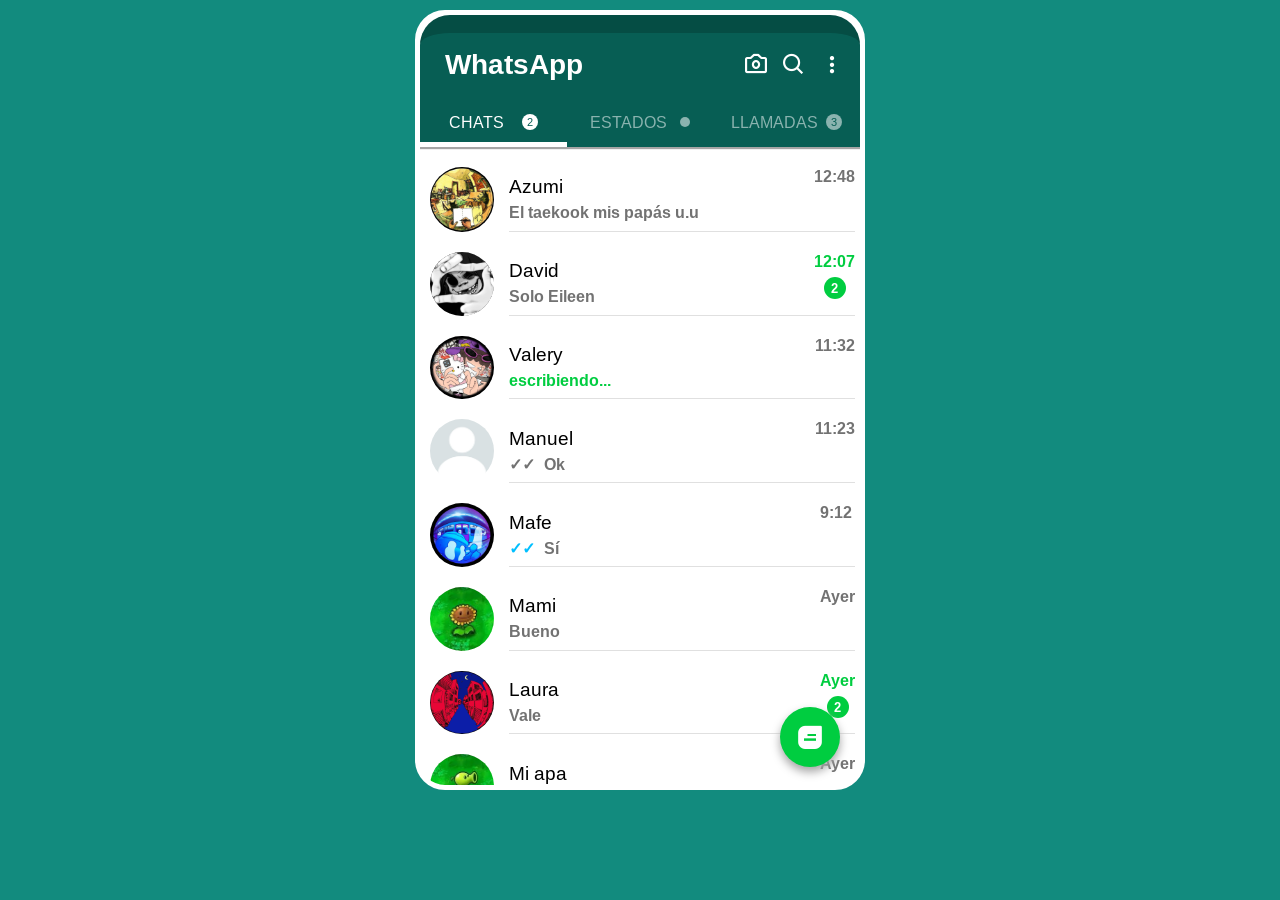
<file: index.html>
<!DOCTYPE html>
<html lang="es">
<head>
    <meta charset="UTF-8">
    <meta name="viewport" content="width=device-width, initial-scale=1.0">
    <link rel="stylesheet" href="style.css">
    <link rel="icon" href="imagenes/WhatsApp_icon.png.webp">
    <link href='https://unpkg.com/boxicons@2.1.4/css/boxicons.min.css' rel='stylesheet'>
    <link rel="stylesheet" href="https://fonts.googleapis.com/css2?family=Material+Symbols+Outlined:opsz,wght,FILL,GRAD@24,400,0,0" />
    <title>WhatsApp</title>
    
</head>
<body>

    <div class="interfaz">

        <!-- ENCABEZADO -->
        
        <header class="encabezado">

            <h1 class="encabezado__titulo">WhatsApp</h1>

            <div class="encabezado__menu">
                <a class="menu__item" href="#Camara">
                    <i class='bx bx-camera'></i>
                </a>
                <span class="menu__item">
                    <i class='bx bx-search'></i>
                </span>
                <span class="menu__item">
                    <i class='bx bx-dots-vertical-rounded' ></i>
                </span>
                
            </div>

        </header>

        <!-- PRINCIPAL-->

        <main class="principal">

            <!-- NAVEGACIÓN -->

            <input type="radio" id="Chats" name="item" checked>
            <input type="radio" id="Estados" name="item">
            <input type="radio" id="Llamadas" name="item">

            <nav class="nav">
                <label for="Chats" class="nav__item">CHATS
                    <span class="nav__notificacion">2</span>
                </label>
    
                <label for="Estados" class="nav__item">ESTADOS
                    <span class="nav__notificacion-estado"></span>
                </label>
    
                <label for="Llamadas" class="nav__item">LLAMADAS
                    <span class="nav__notificacion">3</span>
                </label>
            </nav>

            <!-- CONTENIDO -->

            <div class="contenido">
                
                <!-- CAJA DE MENSAJES -->

                <section class="caja mensajes">     

                    <!-- BURBBUJA DE NUEVO CHAT -->

                    <div class="caja__burbuja nuevo-chat">
                        <i class='bx bxs-message-square-detail bx-rotate-180' ></i>
                    </div>

                    <!-- MENSAJES -->

                    <div class="bloque chat">
                        <img src="imagenes/perfil7.jpg" alt="Perfil" class="bloque__foto">
                        <div class="chat__content ">
                            <div class="chat__texto">
                                <h2 class="chat__nombre">Azumi</h2>
                                <p class="chat__mensaje">El taekook mis papás u.u</p>
                            </div>
                            <p class="chat__tiempo">12:48</p>
                        </div>
                    </div>
            
                    <div class="bloque chat chat--mensajenuevo">
                        <img src="imagenes/perfil6.jpg" alt="Perfil" class="bloque__foto">
                        <div class="chat__content ">
                            <div class="chat__texto">
                                <h2 class="chat__nombre">David</h2>
                                <p class="chat__mensaje">Solo Eileen</p>
                            </div>
                            <p class="chat__tiempo">12:07</p>
                        </div>
                    </div>  
            
                    <div class="bloque chat chat--escribiendo">
                        <img src="imagenes/perfil4.jpg" alt="Perfil" class="bloque__foto">
                        <div class="chat__content ">
                            <div class="chat__texto">
                                <h2 class="chat__nombre">Valery</h2>
                                <p class="chat__mensaje">Oli</p>
                            </div>
                            <p class="chat__tiempo">11:32</p>
                        </div>
                    </div>
            
                    <div class="bloque chat chat--mensajeenviado">
                        <img src="imagenes/perfil.jpg" alt="Perfil" class="bloque__foto">  
                        <div class="chat__content ">
                            <div class="chat__texto">
                                <h2 class="chat__nombre">Manuel</h2>
                                <p class="chat__mensaje">Ok</p>
                            </div>
                            <p class="chat__tiempo">11:23</p>
                        </div>
                    </div>
            
                    <div class="bloque chat chat--mensajeleido">
                        <img src="imagenes/perfil8.jpg" alt="Perfil" class="bloque__foto">
                        <div class="chat__content ">
                            <div class="chat__texto">
                                <h2 class="chat__nombre">Mafe</h2>
                                <p class="chat__mensaje">Sí</p>
                            </div>
                            <p class="chat__tiempo">9:12</p>
                        </div>
                    </div>

                    <div class="bloque chat">
                        <img src="imagenes/perfil9.jpeg" alt="Perfil" class="bloque__foto">
                        <div class="chat__content ">
                            <div class="chat__texto">
                                <h2 class="chat__nombre">Mami</h2>
                                <p class="chat__mensaje">Bueno</p>
                            </div>
                            <p class="chat__tiempo">Ayer</p>
                        </div>
                    </div>

                    
                    <div class="bloque chat chat--mensajenuevo">
                        <img src="imagenes/perfil1.jpg" alt="Perfil" class="bloque__foto">
                        <div class="chat__content ">
                            <div class="chat__texto">
                                <h2 class="chat__nombre">Laura</h2>
                                <p class="chat__mensaje">Vale</p>
                            </div>
                            <p class="chat__tiempo">Ayer</p>
                        </div>
                    </div>
                    
                    <div class="bloque chat chat--mensajeleido">
                        <img src="imagenes/perfil10.jpeg" alt="Perfil" class="bloque__foto">
                        <div class="chat__content ">
                            <div class="chat__texto">
                                <h2 class="chat__nombre">Mi apa</h2>
                                <p class="chat__mensaje">Esta bieen</p>
                            </div>
                            <p class="chat__tiempo">Ayer</p>
                        </div>
                    </div>

                    <div class="bloque chat chat--mensajeenviado">
                        <img src="imagenes/perfil5.jpg" alt="Perfil" class="bloque__foto">  
                        <div class="chat__content ">
                            <div class="chat__texto">
                                <h2 class="chat__nombre">Juan Pabloo</h2>
                                <p class="chat__mensaje">AHSJAHJHSJASJ</p>
                            </div>
                            <p class="chat__tiempo">Ayer</p>
                        </div>
                    </div>
                    
                </section>

        <!-- CAJA DE ESTADOS -->

                <section class="caja estados">

                    <!-- BURBUJAS DE SUBIR NUEVOS ESTADOS -->

                    <div class="caja__burbuja nuevo-estado">
                        <i class='bx bxs-camera'></i>
                    </div>
                    <div class="caja__burbuja nuevo-estado-texto">
                        <i class='bx bxs-pencil'></i>
                    </div>

                    <!-- MI ESTADO -->

                    <div class="bloque mi-estado">
                        <div class="mi-estado__foto">
                            <img src="imagenes/perfil11.jpg" alt="Perfil" class="mi-estado__imagen">
                        </div>
                            
                        <div class="mi-estado__detalles">
                            <h2 class="detalles__titulo">Mi estado</h2>
                            <p class="detalles__mensaje">Añade una actualización</p>
                        </div>
                    </div>

                    <!-- ESTADOS RECIENTES -->

                    <p class="estados__seccion">Recientes</p>
                    
                    <div class="bloque estado estado--reciente">
                        <img src="imagenes/perfil9.jpeg" alt="Perfil" class="bloque__foto estado__foto">
                        <div class="estado__detalles">
                            <h2 class="detalles__titulo">Mami</h2>
                            <p class="detalles__tiempo">10:10 a.m</p>
                        </div>
                    </div>

                    <div class="bloque estado estado--reciente">
                        <img src="imagenes/perfil7.jpg" alt="Perfil" class="bloque__foto estado__foto">
                        <div class="estado__detalles">
                            <h2 class="detalles__titulo">Azumi</h2>
                            <p class="detalles__tiempo">9:10 a.m</p>
                        </div>
                    </div>

                    <!-- ESTADOS VISTOS -->

                    <p class="estados__seccion">Vistos</p>

                    <div class="bloque estado estado--visto">
                        <img src="imagenes/perfil4.jpg" alt="Perfil" class="bloque__foto estado__foto"> 
                        <div class="detalles">
                            <h2 class="detalles__titulo">Valery</h2>
                            <p class="detalles__tiempo">8:40 a.m</p>
                        </div>
                    </div>

                    <div class="bloque estado estado--visto">
                        <img src="imagenes/perfil.jpg" alt="Perfil" class="bloque__foto estado__foto"> 
                        <div class="detalles">
                            <h2 class="detalles__titulo">Dario</h2>
                            <p class="detalles__tiempo">8:31 a.m</p>
                        </div>
                    </div>

                    <div class="bloque estado estado--visto">
                        <img src="imagenes/perfil6.jpg" alt="Perfil" class="bloque__foto estado__foto"> 
                        <div class="detalles">
                            <h2 class="detalles__titulo">David</h2>
                            <p class="detalles__tiempo">Ayer</p>
                        </div>
                    </div>

                    <div class="bloque estado estado--visto">
                        <img src="imagenes/perfil3.jpg" alt="Perfil" class="bloque__foto estado__foto"> 
                        <div class="detalles">
                            <h2 class="detalles__titulo">Kevin</h2>
                            <p class="detalles__tiempo">Ayer</p>
                        </div>
                    </div>

                    <div class="bloque estado estado--visto">
                        <img src="imagenes/perfil2.jpg" alt="Perfil" class="bloque__foto estado__foto"> 
                        <div class="detalles">
                            <h2 class="detalles__titulo">Duban</h2>
                            <p class="detalles__tiempo">Ayer</p>
                        </div>
                    </div>

                </section>

        <!-- CAJA DE LLAMADAS -->

                <section class="caja llamadas">

                    <!-- BURBUJA DE NUEVA LLAMADA -->

                    <div class="caja__burbuja nueva-llamada">
                        <i class="material-symbols-outlined">add_call</i>
                    </div>

                    <!-- LLAMADAS -->

                    <div class="bloque llamada llamada--realizada">
                        <img src="imagenes/perfil7.jpg" alt="Perfil" class="bloque__foto llamada__foto">
                        <div class="llamada__content">
                            <div class="llamada__detalles">
                                <h2 class="detalles__titulo">Azumi (2)</h2>
                                <p class="detalles__tiempo">Ayer, 7:02 p.m.</p>
                            </div>
                            <p class="llamada__icon"><span class="material-symbols-outlined">call</span></p>
                        </div>
                    </div>

                    <div class="bloque llamada llamada--realizada">
                        <img src="imagenes/perfil7.jpg" alt="Perfil" class="bloque__foto llamada_foto">
                        <div class="llamada__content">
                            <div class="llamada__detalles">
                                <h2 class="detalles__titulo">Azumi</h2>
                                <p class="detalles__tiempo">Ayer, 5:53 p.m.</p>
                            </div>
                            <p class="llamada__icon"><span class="material-symbols-outlined">videocam</span></p>
                        </div>
                    </div>

                    <div class="bloque llamada llamada--realizada">
                        <img src="imagenes/perfil10.jpeg" alt="Perfil" class="bloque__foto llamada_foto">
                        <div class="llamada__content">
                            <div class="llamada__detalles">
                                <h2 class="detalles__titulo">Mi apa</h2>
                                <p class="detalles__tiempo">Ayer, 4:37 p.m.</p>
                            </div>
                            <p class="llamada__icon"><span class="material-symbols-outlined">call</span></p>
                        </div>
                    </div>

                    <div class="bloque llamada llamada--perdida">
                        <img src="imagenes/perfil10.jpeg" alt="Perfil" class="bloque__foto llamada_foto">
                        <div class="llamada__content">
                            <div class="llamada__detalles">
                                <h2 class="detalles__titulo">Mi apa</h2>
                                <p class="detalles__tiempo">Ayer, 4:34 p.m.</p>
                            </div>
                            <p class="llamada__icon"><span class="material-symbols-outlined">call</span></p>
                        </div>
                    </div>

                    <div class="bloque llamada llamada--recibida">
                        <img src="imagenes/perfil7.jpg" alt="Perfil" class="bloque__foto llamada_foto">
                        <div class="llamada__content">
                            <div class="llamada__detalles">
                                <h2 class="detalles__titulo">Azumi (3)</h2>
                                <p class="detalles__tiempo">Ayer, 10:43 p.m.</p>
                            </div>
                            <p class="llamada__icon"><span class="material-symbols-outlined">call</span></p>
                        </div>
                    </div>

                    <div class="bloque llamada llamada--recibida">
                        <img src="imagenes/perfil4.jpg" alt="Perfil" class="bloque__foto llamada_foto">
                        <div class="llamada__content">
                            <div class="llamada__detalles">
                                <h2 class="detalles__titulo">Valery</h2>
                                <p class="detalles__tiempo">12 de agosto, 12:58 p.m.</p>
                            </div>
                            <p class="llamada__icon"><span class="material-symbols-outlined">videocam</span></p>
                        </div>
                    </div>

                    <div class="bloque llamada llamada--perdida">
                        <img src="imagenes/perfil4.jpg" alt="Perfil" class="bloque__foto llamada_foto">
                        <div class="llamada__content">
                            <div class="llamada__detalles">
                                <h2 class="detalles__titulo">Valery (2)</h2>
                                <p class="detalles__tiempo">12 de agosto, 12:53 p.m.</p>
                            </div>
                            <p class="llamada__icon"><span class="material-symbols-outlined">videocam</span></p>
                        </div>
                    </div>

                    <div class="bloque llamada llamada--recibida">
                        <img src="imagenes/perfil6.jpg" alt="Perfil" class="bloque__foto llamada_foto">
                        <div class="llamada__content">
                            <div class="llamada__detalles">
                                <h2 class="detalles__titulo">David</h2>
                                <p class="detalles__tiempo">3 de agosto, 6:07 p.m.</p>
                            </div>
                            <p class="llamada__icon"><span class="material-symbols-outlined">call</span></p>
                        </div>
                    </div>

                    <div class="bloque llamada llamada--perdida">
                        <img src="imagenes/perfil4.jpg" alt="Perfil" class="bloque__foto llamada_foto">
                        <div class="llamada__content">
                            <div class="llamada__detalles">
                                <h2 class="detalles__titulo">Valery (84)</h2>
                                <p class="detalles__tiempo">1 de agosto, 2:52 p.m.</p>
                            </div>
                            <p class="llamada__icon"><span class="material-symbols-outlined">call</span></p>
                        </div>
                    </div>
                

                </section>
            </div>

            
        </main>

        <div id="Camara" class="camara">

            <a class="icono camara__salir" href="#">
                <i class='bx bx-x'></i>
            </a>

            <div class="camara__borde">
                <div class="camara__disparador"></div>
            </div>

            <span class="icono camara__imagenes">
                <i class='bx bx-image-alt' ></i>
            </span>
            <span class="icono camara__voltear">
                <i class='bx bx-refresh' ></i>
            </span>
            
        </div>

        

    </div>
</body>
</html>
</file>
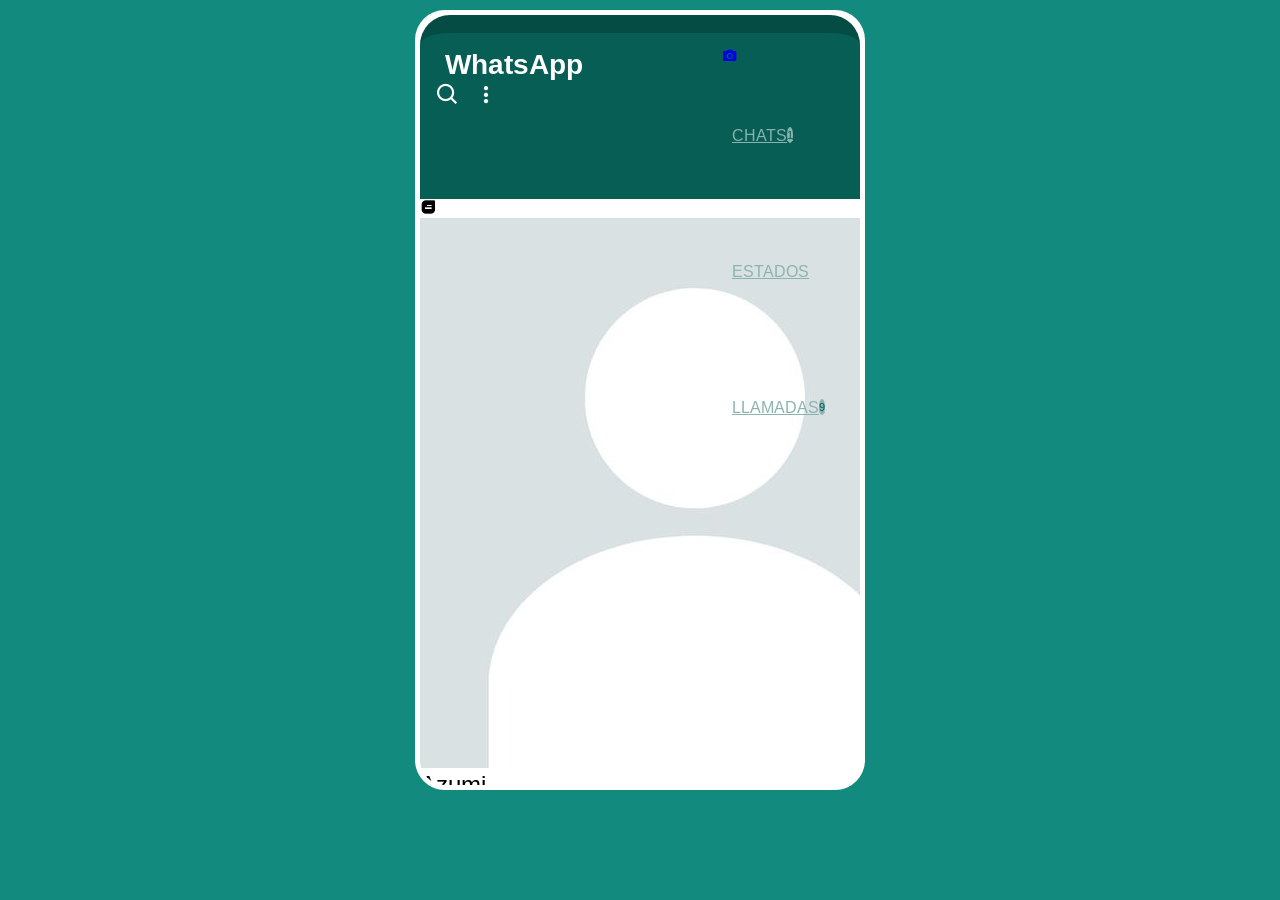
<file: index..html>
<!DOCTYPE html>
<html lang="es">
<head>
    <meta charset="UTF-8">
    <meta name="viewport" content="width=device-width, initial-scale=1.0">
    <link rel="stylesheet" href="style.css">
    <link rel="icon" href="imagenes/WhatsApp_icon.png.webp">
    <link href='https://unpkg.com/boxicons@2.1.4/css/boxicons.min.css' rel='stylesheet'>
    <title>WhatsApp</title>
</head>
<body>
    <div class="interfaz">
        <header class="encabezado">

            <div class="encabezado__principal">

                <h1 class="encabezado__titulo">WhatsApp</h1>

                <div class="encabezado__menu">
                    <a class="menu__item" href="#">
                        <i class='bx bx-search'></i>
                    </a>
                    <a class="menu__item" href="#">
                        <i class='bx bx-dots-vertical-rounded' ></i>
                    </a>
                </div>
            </div>

            <nav class="encabezado__nav">
                <a class="nav__camera"href="#">
                    <i class='bx bxs-camera'></i>
                </a>
                <a class="nav__item nav__item--seleccionado" href="#">CHATS
                    <span class="nav__notificacion">1</span>
                </a>
                <a class="nav__item" href="#">ESTADOS
                    <span class="nav__estado"></span>
                </a>
                <a class="nav__item " href="#">LLAMADAS
                    <span class="nav__notificacion ">9</span>
                </a>
            </nav>
        </header>

        <div class="nuevochat">
            <i class='bx bxs-message-square-detail bx-rotate-180' ></i>
        </div>

        <div class="mensajes">     
    
            <div class="chat">
                <img src="imagenes/perfil.jpg" alt="Perfil" class="chat__perfil">
    
                <div class="chat__content content">
    
                    <div class="content__principal">
                        <div class="content__texto">
                            <h2 class="content__nombre">Azumi</h2>
                            <p class="content__mensaje">Hola</p>
                        </div>
                        <p class="content__hora">10:50</p>
                    </div>
    
                    <hr class="chat__division">
    
                </div>
            </div>
    
            <div class="chat chat--mensajenew">
                <img src="imagenes/perfil.jpg" alt="Perfil" class="chat__perfil">
    
                <div class="chat__content content">
    
                    <div class="content__principal">
                        <div class="content__texto">
                            <h2 class="content__nombre">David</h2>
                            <p class="content__mensaje">Solo Eileen</p>
                        </div>
                        <p class="content__hora">10:37</p>
                    </div>
    
                    <hr class="chat__division">
    
                </div>
            </div>  
    
            <div class="chat chat--escribiendo">
                <img src="imagenes/perfil.jpg" alt="Perfil" class="chat__perfil">
    
                <div class="chat__content content">
    
                    <div class="content__principal">
                        <div class="content__texto">
                            <h2 class="content__nombre">Valery</h2>
                            <p class="content__mensaje">Hola</p>
                        </div>
                        <p class="content__hora">9:10</p>
                    </div>
    
                    <hr class="chat__division">
    
                </div>
            </div>
    
            <div class="chat chat--mensajeenviado">
                <img src="imagenes/perfil.jpg" alt="Perfil" class="chat__perfil">
    
                <div class="chat__content content">
    
                    <div class="content__principal">
                        <div class="content__texto">
                            <h2 class="content__nombre">Manuel</h2>
                            <p class="content__mensaje">Hola</p>
                        </div>
                        <p class="content__hora">8:46</p>
                    </div>
    
                    <hr class="chat__division">
    
                </div>
            </div>
    
            <div class="chat chat--mensajeleido">
                <img src="imagenes/perfil.jpg" alt="Perfil" class="chat__perfil">
    
                <div class="chat__content content">
    
                    <div class="content__principal">
                        <div class="content__texto">
                            <h2 class="content__nombre">Mafe</h2>
                            <p class="content__mensaje">Oc</p>
                        </div>
                        <p class="content__hora">Ayer</p>
                    </div>
    
                    <hr class="chat__division">
    
                </div>
            </div>

            <div class="chat">
                <img src="imagenes/perfil.jpg" alt="Perfil" class="chat__perfil">
    
                <div class="chat__content content">
    
                    <div class="content__principal">
                        <div class="content__texto">
                            <h2 class="content__nombre">Azumi</h2>
                            <p class="content__mensaje">Hola</p>
                        </div>
                        <p class="content__hora">10:50</p>
                    </div>
    
                    <hr class="chat__division">
    
                </div>
            </div>
    
            <div class="chat chat--mensajenew">
                <img src="imagenes/perfil.jpg" alt="Perfil" class="chat__perfil">
    
                <div class="chat__content content">
    
                    <div class="content__principal">
                        <div class="content__texto">
                            <h2 class="content__nombre">David</h2>
                            <p class="content__mensaje">Solo Eileen</p>
                        </div>
                        <p class="content__hora">10:37</p>
                    </div>
    
                    <hr class="chat__division">
    
                </div>
            </div>  
    
            <div class="chat chat--escribiendo">
                <img src="imagenes/perfil.jpg" alt="Perfil" class="chat__perfil">
    
                <div class="chat__content content">
    
                    <div class="content__principal">
                        <div class="content__texto">
                            <h2 class="content__nombre">Valery</h2>
                            <p class="content__mensaje">Hola</p>
                        </div>
                        <p class="content__hora">9:10</p>
                    </div>
    
                    <hr class="chat__division">
    
                </div>
            </div>
    
            <div class="chat chat--mensajeenviado">
                <img src="imagenes/perfil.jpg" alt="Perfil" class="chat__perfil">
    
                <div class="chat__content content">
    
                    <div class="content__principal">
                        <div class="content__texto">
                            <h2 class="content__nombre">Manuel</h2>
                            <p class="content__mensaje">Hola</p>
                        </div>
                        <p class="content__hora">8:46</p>
                    </div>
    
                    <hr class="chat__division">
    
                </div>
            </div>
    
            <div class="chat chat--mensajeleido">
                <img src="imagenes/perfil.jpg" alt="Perfil" class="chat__perfil">
    
                <div class="chat__content content">
    
                    <div class="content__principal">
                        <div class="content__texto">
                            <h2 class="content__nombre">Mafe</h2>
                            <p class="content__mensaje">Oc</p>
                        </div>
                        <p class="content__hora">Ayer</p>
                    </div>
    
                    <hr class="chat__division">
    
                </div>
            </div>

            <div class="chat">
                <img src="imagenes/perfil.jpg" alt="Perfil" class="chat__perfil">
    
                <div class="chat__content content">
    
                    <div class="content__principal">
                        <div class="content__texto">
                            <h2 class="content__nombre">Azumi</h2>
                            <p class="content__mensaje">Hola</p>
                        </div>
                        <p class="content__hora">10:50</p>
                    </div>
    
                    <hr class="chat__division">
    
                </div>
            </div>
    
            <div class="chat chat--mensajenew">
                <img src="imagenes/perfil.jpg" alt="Perfil" class="chat__perfil">
    
                <div class="chat__content content">
    
                    <div class="content__principal">
                        <div class="content__texto">
                            <h2 class="content__nombre">David</h2>
                            <p class="content__mensaje">Solo Eileen</p>
                        </div>
                        <p class="content__hora">10:37</p>
                    </div>
    
                    <hr class="chat__division">
    
                </div>
            </div>  
    
            <div class="chat chat--escribiendo">
                <img src="imagenes/perfil.jpg" alt="Perfil" class="chat__perfil">
    
                <div class="chat__content content">
    
                    <div class="content__principal">
                        <div class="content__texto">
                            <h2 class="content__nombre">Valery</h2>
                            <p class="content__mensaje">Hola</p>
                        </div>
                        <p class="content__hora">9:10</p>
                    </div>
    
                    <hr class="chat__division">
    
                </div>
            </div>
    
            <div class="chat chat--mensajeenviado">
                <img src="imagenes/perfil.jpg" alt="Perfil" class="chat__perfil">
    
                <div class="chat__content content">
    
                    <div class="content__principal">
                        <div class="content__texto">
                            <h2 class="content__nombre">Manuel</h2>
                            <p class="content__mensaje">Hola</p>
                        </div>
                        <p class="content__hora">8:46</p>
                    </div>
    
                    <hr class="chat__division">
    
                </div>
            </div>
    
            <div class="chat chat--mensajeleido">
                <img src="imagenes/perfil.jpg" alt="Perfil" class="chat__perfil">
    
                <div class="chat__content content">
    
                    <div class="content__principal">
                        <div class="content__texto">
                            <h2 class="content__nombre">Mafe</h2>
                            <p class="content__mensaje">Oc</p>
                        </div>
                        <p class="content__hora">Ayer</p>
                    </div>
    
                    <hr class="chat__division">
    
                </div>
            </div>
    
            
    

        </div>
      

    </div>
</body>
</html>
</file>
<file: style.css>
@import url('https://fonts.googleapis.com/css2?family=Arimo:ital,wght@0,400..700;1,400..700&display=swap');
@import url(Variables.css);
@import url(Chats.css);
@import url(Estados.css);
@import url(Llamadas.css);
@import url(Camara.css);


*{
    margin: 0;
    padding: 0;
    box-sizing: border-box;
    font-family: "Arimo", sans-serif;
    font-weight: 500;
}

body{
    background-color: var(--fondo-pagina);
}

.interfaz{
    width: 450px;
    height: 780px;
    margin: 10px auto;
    background-color: var(--blanco);
    border-radius: 30px;
    border: 5px solid var(--blanco);
    position: relative;
    /* display: flex;
    flex-direction: column; */
    overflow: hidden;
}

/* ENCABEZADO */

.encabezado{
    width: 100%;
    height: auto;
    background-color: var(--fondo-encabezado);
    border-radius: 30px 30px 0 0;
    padding: 15px 15px;
    border-top: 18px solid var(--borde-encabezado);
    display: flex;
    justify-content: space-between;
    position: relative;
    
}
.encabezado__titulo{
    color: var(--blanco);
    font-size: 28px;
    font-weight: bold;
    padding-left: 10px;
}
.encabezado__menu{
    display: flex;
    gap: 12px;
}
.menu__item{
    display: flex;
    text-decoration: none;
    align-items: center;
    font-size: 26px;
    color: var(--blanco);
    cursor: pointer;
}

/* NAVEGACIÓN */

.nav{
    background-color: var(--fondo-encabezado);
    display: flex;
    height: 50px;
    width: 100%;
    box-shadow: 0 2px 1px var(--color-sombra) ;
    margin-bottom: 10px;
}
.nav__item{
    font-size: 16px;
    width: 50%;
    height: 100%;
    display: flex;
    justify-content: space-evenly;
    color: var(--color-items-texto);
    padding-bottom: 2px;
    padding: 10px;
    align-items: center;
}
.nav__notificacion{
    width: 16px;
    height: 16px;
    display: flex;
    background-color: var(--color-items-texto);
    color: var(--fondo-encabezado);
    font-size: 11px;
    border-radius: 100%;
    align-items: center;
    justify-content: center;
}
.nav__notificacion-estado{
    width: 10px;
    height: 10px;
    background-color: var(--color-items-texto);
    border-radius: 100%;
}

.nav__item:hover{
    color: var(--gris-claro);
}
.nav__item:hover > span{
    background-color: var(--gris-claro);
}

input[type="radio"] {
    display: none;
}

/* CONTENIDO */

.contenido{
    display: flex;
    position: relative;
    width: 1350px;
    height: 640px;
    transition: 0.2s;
}

.caja{
    width: 450px;
    height: 100%;
    padding-right:  5px;
    overflow-y: scroll;
}

input[id="Chats"]:checked~ .contenido{
    left: calc(450px * 0);
}
input[id="Estados"]:checked~ .contenido{
    left: calc(450px * -1);
}
input[id="Llamadas"]:checked~ .contenido{
    left: calc(450px * -2);
}


.principal input:nth-child(1):checked~.nav .nav__item:nth-child(1),
.principal input:nth-child(2):checked~.nav .nav__item:nth-child(2),
.principal input:nth-child(3):checked~.nav .nav__item:nth-child(3) {
    color: var(--blanco);
    box-shadow: inset 0px -5px 0px var(--blanco);
    transition: 0.2s;
}
.principal input:nth-child(1):checked~.nav .nav__item:nth-child(1) span,
.principal input:nth-child(2):checked~.nav .nav__item:nth-child(2) span,
.principal input:nth-child(3):checked~.nav .nav__item:nth-child(3) span{
    background-color: var(--blanco);
}


::-webkit-scrollbar{
    -webkit-appearance:none;
}
::-webkit-scrollbar:vertical{
    width:1px;
}

.caja__burbuja{
    position: absolute;
    display: flex;
    width: 60px;
    height: 60px;
    border-radius: 100%;
    justify-content: center;
    align-items: center;
    font-size: 28px;
    bottom: 30px;
    right: 30px;
    z-index: 1;
    box-shadow: 0 5px 10px var(--color-sombra);
    cursor: pointer;
    background-color: var(--verde-distintivo);
    color: var(--blanco);
    transition: transform 0.3s;
}
.caja__burbuja:hover{
    transform: scale(1.1);
}

.bloque{
    padding: 10px;
    display: flex;
    max-height: 85px;
}
.bloque__foto{
    display: block;
    width: 15%;
    border-radius: 100%;
    margin-right: 15px;
}



.detalles__titulo{
    font-size: 19px;
}
.detalles__tiempo{
    color: var(--gris-detalles);
    margin-top: 5px;
    font-size: 16px;
    font-weight: 600;
}
</file>
